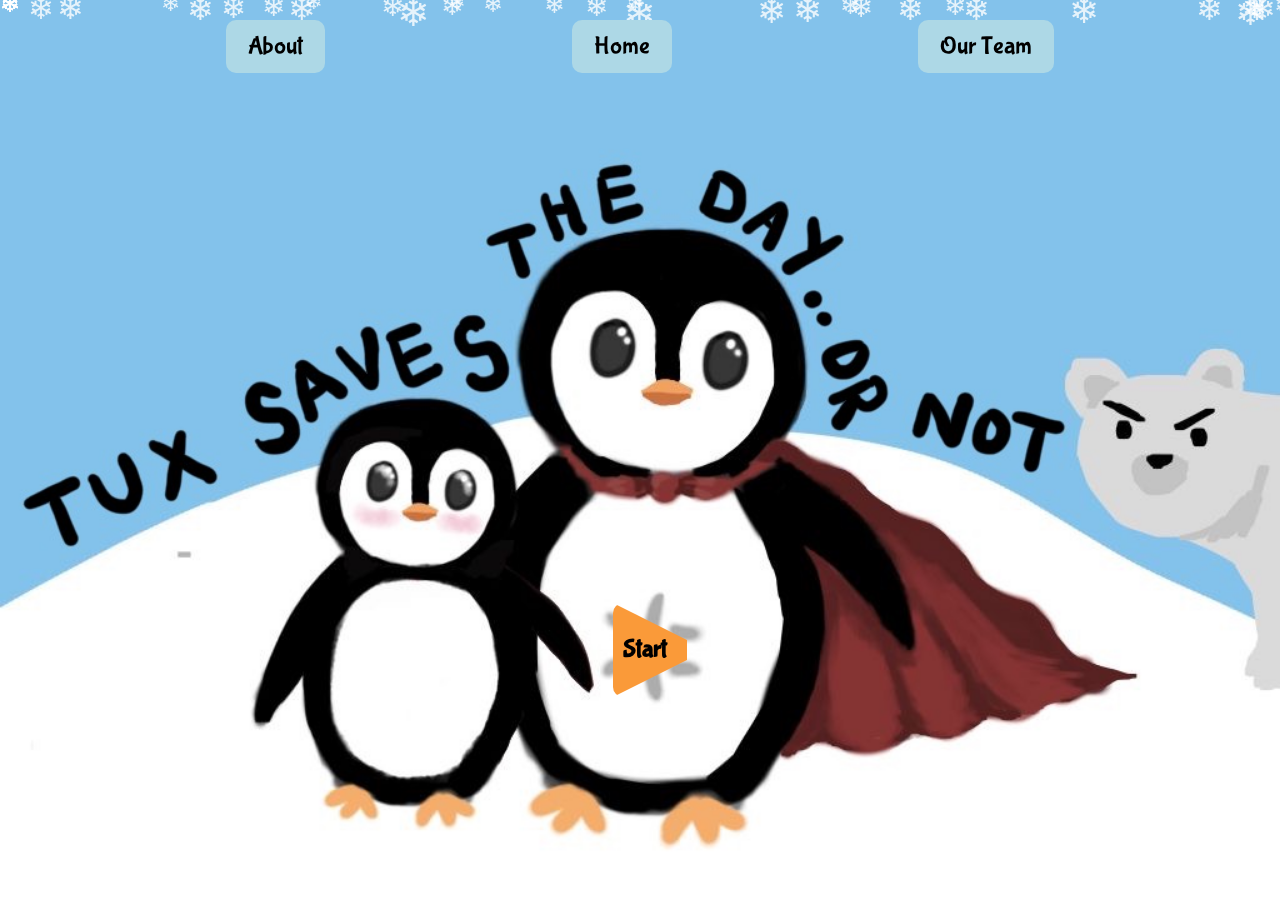
<file: index.html>
<!DOCTYPE html>
<html lang="en">
<head>
    <meta charset="UTF-8">
    <meta name="viewport" content="width=device-width, initial-scale=1.0">
    <title>Comic Start Page</title>
    <link rel="stylesheet" href="styles.css">
    <link href='https://fonts.googleapis.com/css?family=Bubblegum Sans' rel='stylesheet'>
</head>
<body class="index-body">
    <div class="snowflakes">
        <div class="snowflake">❄</div>
        <div class="snowflake">❄</div>
        <div class="snowflake">❄</div>
        <div class="snowflake">❄</div>
        <div class="snowflake">❄</div>
        <div class="snowflake">❄</div>
        <div class="snowflake">❄</div>
    </div>

    <div class="top-buttons">
        <button onclick="location.href='about.html'">About</button>
        <button onclick="location.href='index.html'">Home</button>
        <button onclick="location.href='teams.html'">Our Team</button>
    </div>
    <div class="start-button-container">
        <button class="start-button" onclick="location.href='start.html'"></button>
        <h2 class="start-text">Start</h2>
    </div>
    
    <audio id="button-click" src="audio/button.mp3"></audio>
    
    <script src="script.js"></script>

</body>
</html>
</file>
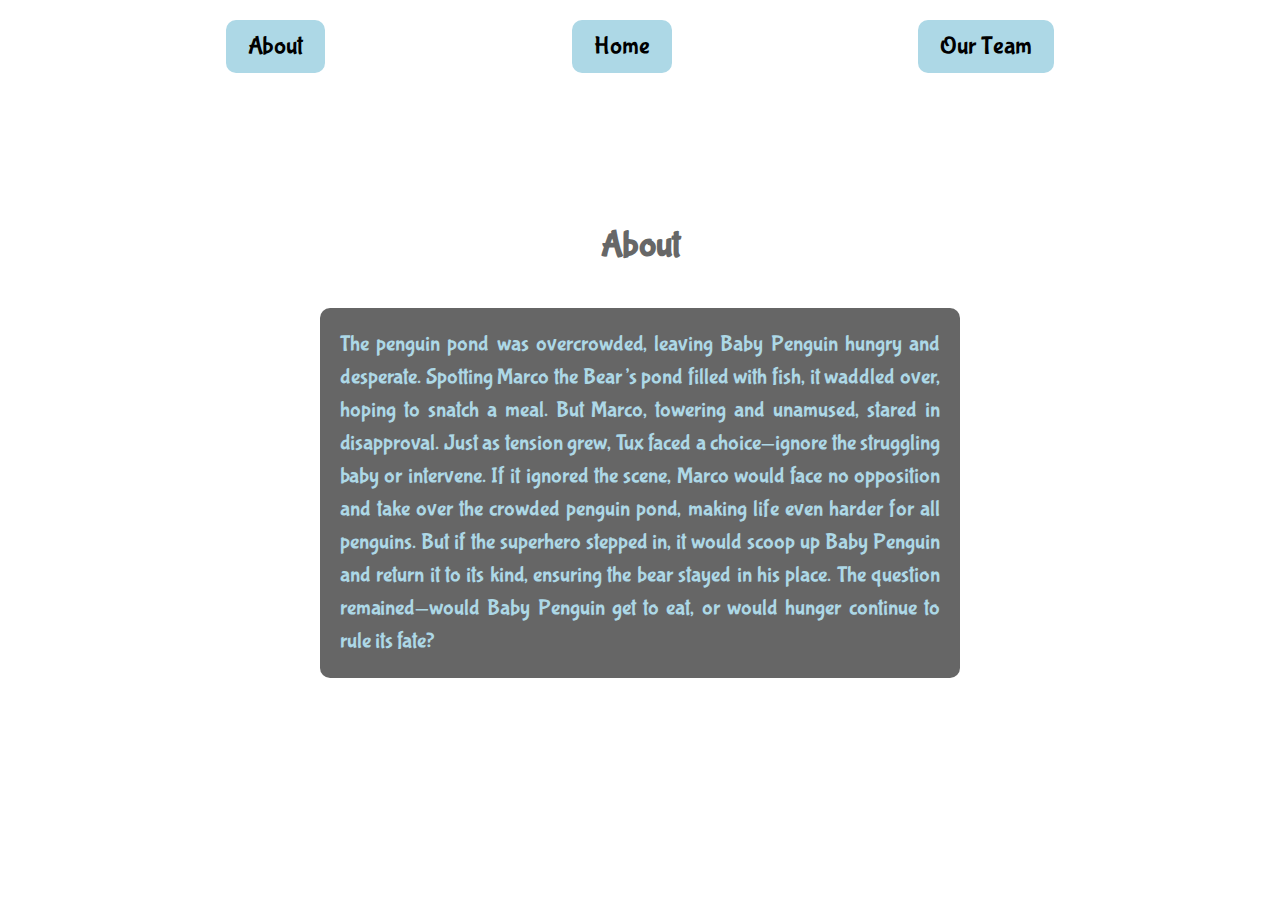
<file: about.html>
<!DOCTYPE html>
<html lang="en">
<head>
    <meta charset="UTF-8">
    <meta name="viewport" content="width=device-width, initial-scale=1.0">
    <title>About</title>
    <link rel="stylesheet" href="styles.css">
    <link href='https://fonts.googleapis.com/css?family=Bubblegum Sans' rel='stylesheet'>
</head>
<body>
    <div class="top-buttons">
        <button onclick="location.href='about.html'">About</button>
        <button onclick="location.href='index.html'">Home</button>
        <button onclick="location.href='teams.html'">Our Team</button>
    </div>
    <h1>About</h1>
    <p class="about-text">The penguin pond was overcrowded, leaving Baby Penguin hungry and desperate. Spotting Marco the Bear’s pond filled with fish, it waddled over, hoping to snatch a meal. But Marco, towering and unamused, stared in disapproval. Just as tension grew, Tux faced a choice—ignore the struggling baby or intervene. If it ignored the scene, Marco would face no opposition and take over the crowded penguin pond, making life even harder for all penguins. But if the superhero stepped in, it would scoop up Baby Penguin and return it to its kind, ensuring the bear stayed in his place. The question remained—would Baby Penguin get to eat, or would hunger continue to rule its fate?</p>



    
</body>
</html>
</file>
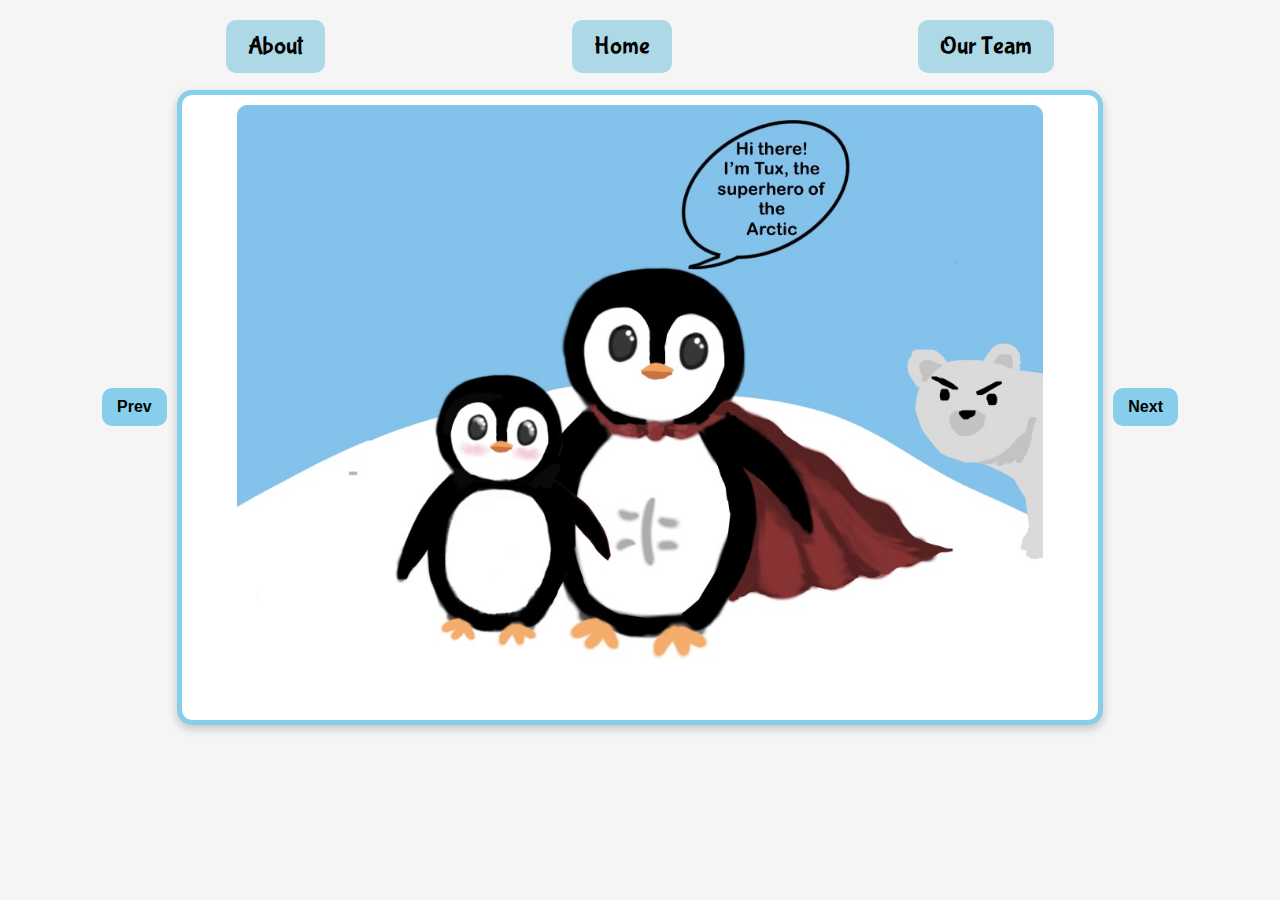
<file: start.html>
<!DOCTYPE html>
<html lang="en">
<head>
    <meta charset="UTF-8">
    <meta name="viewport" content="width=device-width, initial-scale=1.0">
    <link rel="stylesheet" href="startStyles.css">
    <link href='https://fonts.googleapis.com/css?family=Bubblegum Sans' rel='stylesheet'>
</head>
<body class="panels">
    
    <!-- Top Navigation -->
    <div class="top-buttons">
        <button onclick="location.href='about.html'">About</button>
        <button onclick="location.href='index.html'">Home</button>
        <button onclick="location.href='teams.html'">Our Team</button>
    </div>

    <!-- Comic Panel with Side Navigation -->
    <div class="comic-container">
        <button id="prev-btn" class="left-button" onclick="prevPanel()" disabled>Prev</button>
        <img id="comic-panel" src="panels/1a.jpg" alt="Comic Panel">
        <button id="next-btn" class="right-button" onclick="nextPanel()">Next</button>
    </div>

    <!-- Dialogue Overlay (Hidden Initially) -->
    <div id="dialogue-overlay" class="dialogue-overlay">
        <p>What will Tux do now?</p>
        <div class="choice-buttons">
            <button class="choice-btn" onclick="choosePath('A')">Ignore baby pebbles</button>
            <button class="choice-btn" onclick="choosePath('B')">Help baby pebbles</button>
        </div>
    </div>

    <!-- audio -->
    <audio id="background-music" src="audio/snowstorm.mp3" loop autoplay></audio>
    <audio id="sound-effect1" src="audio/Yay.mp3"></audio>
    <audio id="sound-effect2" src="audio/boo.mp3"></audio>
    <audio id="button-click" src="audio/button.mp3"></audio>

    <!-- JavaScript File -->
    <script src="script.js"></script>

</body>
</html>
</file>
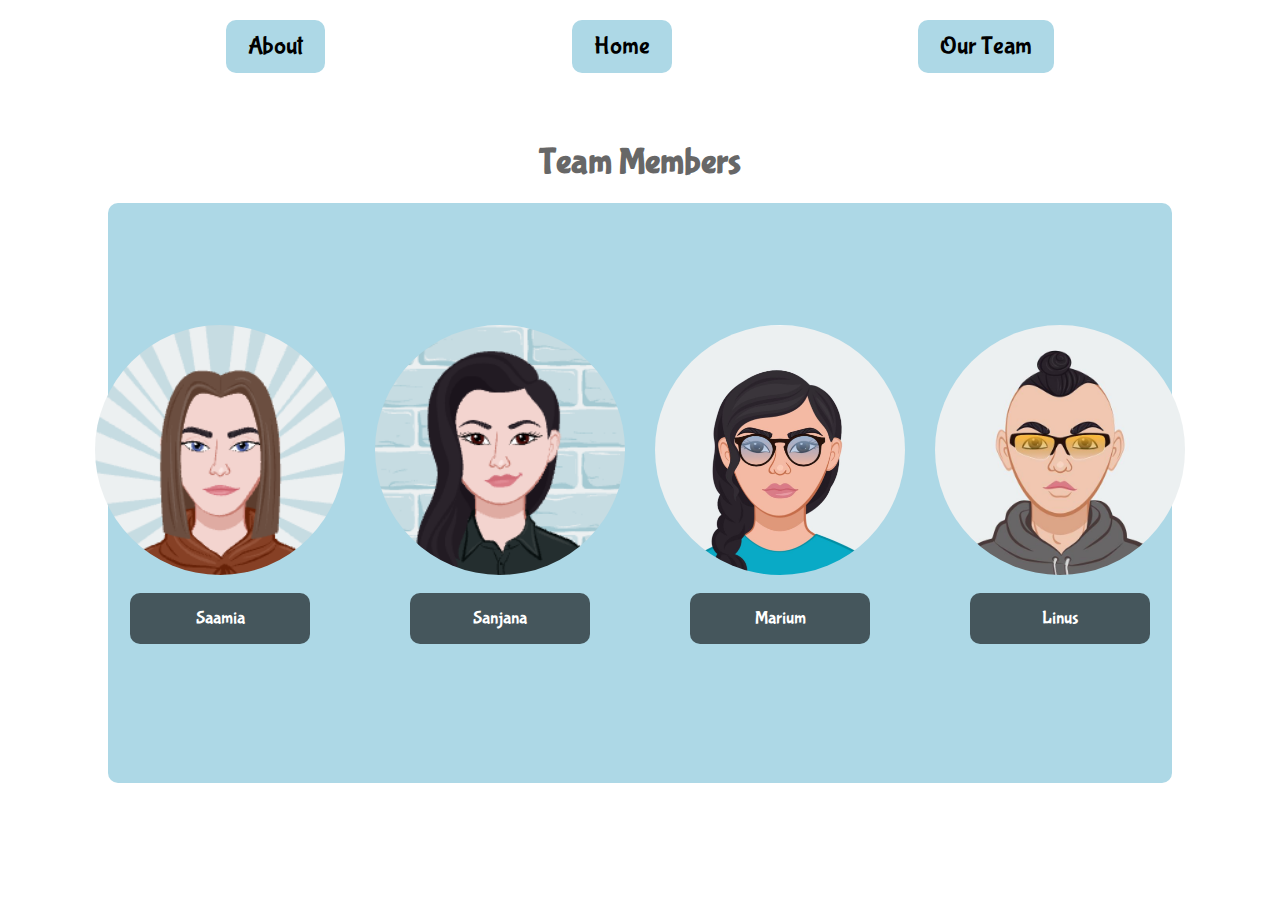
<file: teams.html>
<!DOCTYPE html>
<html lang="en">
<head>
    <meta charset="UTF-8">
    <meta name="viewport" content="width=device-width, initial-scale=1.0">
    <title>About</title>
    <link rel="stylesheet" href="styles.css">
    <link href='https://fonts.googleapis.com/css?family=Bubblegum Sans' rel='stylesheet'>
</head>
<body>
    <div class="top-buttons">
        <button onclick="location.href='about.html'">About</button>
        <button onclick="location.href='index.html'">Home</button>
        <button onclick="location.href='teams.html'">Our Team</button>
    </div>
    <h1>Team Members</h1>
    <div class="team-container">
        <div class="team-member">
            <img src="team_pics/saamia.png" alt="Saamia">
            <p>Saamia</p>
        </div>
        <div class="team-member">
            <img src="team_pics/sanjana.png" alt="Sanjana">
            <p>Sanjana</p>
        </div>
        <div class="team-member">
            <img src="team_pics/marium.jpeg" alt="Marium">
            <p>Marium</p>
        </div>
        <div class="team-member">
            <img src="team_pics/linus.jpeg" alt="Linus">
            <p>Linus</p>
        </div>
    </div>

</body>
</html>
</file>
<file: styles.css>
body {
    margin: 0;
    padding: 0;
    height: 100vh;
    display: flex;
    flex-direction: column;
    align-items: center;
    justify-content: center;
    position: relative;
    font-family: 'Bubblegum Sans'
}
.index-body {
    background: url('Intro_bg.jpg') no-repeat center center/cover;
}
h1 {
    font-size: 36px;
    color: rgba(0, 0, 0, 0.6);
    margin-bottom: 20px;
}
p {
    width: 60%;
    font-size: 18px;
    color: white;
    background: rgba(0, 0, 0, 0.6);
    padding: 15px;
    border-radius: 10px;
}
.top-buttons {
    position: absolute;
    top: 20px;
    width: 100%;
    display: flex;
    justify-content: space-evenly;
    gap: 20px;
}
.top-buttons button{
    font-family: 'Bubblegum Sans', cursive; 
    font-size: 25px;

}
button {
    padding: 10px 20px;
    font-size: 16px;
    border-radius: 10px;
    border: 2px solid transparent;
    cursor: pointer;
    background-color: lightblue;
    color: black;
}
.start-button-container {
    position: relative;
    display: inline-block;
}
.start-text{
    position: absolute;
    top: 86%;
    left: 53%;
    color: black;
    font-size: 25px;
    text-align: center;
    pointer-events: none; 
    transform: translate(-50%, -50%);
}
.start-button {
    margin-left: 60px;
    margin-top: 400px;
    border-style: solid;
    box-sizing: border-box;
    width: 74px;
    height: 74px;
    border-width: 37px 0px 37px 74px;
    border-color: transparent transparent transparent #fa9a39;
    background-color: transparent;
}
.start-button:hover {
    background-color: transparent;
    color: black;
    margin-left: 60px;
    margin-top: 400px;
    border-style: solid;
    box-sizing: border-box;
    width: 80px;
    height: 74px;
    border-width: 37px 0px 37px 74px;
    border-color: transparent transparent transparent #f58311;
}
button:hover {
    background-color: rgba(255, 255, 255, 0.7);
    color: black;
    border-style: solid;
    box-sizing: border-box;
}
.about-text {
    color: lightblue;
    font-size: 22px;
    line-height: 1.5;
    text-align: justify;
    max-width: 600px;
    height: auto;
    padding: 20px;
    border-radius: 10px;
}
.team-container {
    height: 60%;
    width: 80%;
    display: flex;
    align-items: center;
    justify-content: center;
    gap: 30px;
    background: lightblue;
    padding: 20px;
    border-radius: 10px;
    color: white;
}
.team-member {
    display: flex;
    flex-direction: column; 
    text-align: center;
    align-items: center;
    justify-content: center;
}
.team-member img {
    width: 250px;
    height: 250px;
    border-radius: 50%;
}
.navigation-buttons {
    position: absolute;
    width: 100%;
    display: flex;
    justify-content: space-between;
}
.navigation-buttons button{
    font-family: 'Bubblegum Sans', cursive; 
    font-size: 18px;
}
.navigation-buttons .left-button {
    margin-left: 50px;
}
.navigation-buttons .right-button {
    margin-right: 50px;
}

.snowflakes {
    position: fixed;
    top: 0;
    left: 0;
    width: 100%;
    height: 100%;
    pointer-events: none; /* Prevents interaction with snowflakes */
    overflow: hidden;
}

.snowflake {
    position: absolute;
    top: -10px;
    font-size: 24px; /* Adjust size */
    color: white; /* Snowflake color */
    animation: fall linear infinite;
    opacity: 0.8;
}

@keyframes fall {
    0% {
        transform: translateY(-10px);
        opacity: 1;
    }
    100% {
        transform: translateY(100vh);
        opacity: 0;
    }
}
</file>
<file: startStyles.css>
body {
    margin: 0;
    padding: 0;
    height: 100vh;
    display: flex;
    flex-direction: column;
    align-items: center;
    justify-content: flex-start;
    font-family: 'Bubblegum Sans', cursive;
    background-color: #f5f5f5;
}
h1 {
    font-size: 36px;
    color: rgba(0, 0, 0, 0.6);
    margin-bottom: 20px;
}
p {
    width: 60%;
    font-size: 18px;
    color: white;
    background: rgba(0, 0, 0, 0.6);
    padding: 15px;
    border-radius: 10px;
}
.top-buttons {
    position: absolute;
    top: 20px;
    width: 100%;
    display: flex;
    justify-content: space-evenly;
    gap: 20px;
}
.top-buttons button{
    font-family: 'Bubblegum Sans', cursive; 
    font-size: 25px;

}
button {
    padding: 10px 20px;
    font-size: 16px;
    border-radius: 10px;
    border: 2px solid transparent;
    cursor: pointer;
    background-color: lightblue;
    color: black;
}
.start-button-container {
    position: relative;
    display: inline-block;
}
.start-text{
    position: absolute;
    top: 86%;
    left: 53%;
    color: black;
    font-size: 25px;
    text-align: center;
    pointer-events: none; 
    transform: translate(-50%, -50%);
}

.navigation-buttons {
    position: absolute;
    width: 100%;
    display: flex;
    justify-content: space-between;
}
.navigation-buttons button{
    font-family: 'Bubblegum Sans', cursive; 
    font-size: 18px;
}
.navigation-buttons .left-button {
    margin-left: 50px;
}
.navigation-buttons .right-button {
    margin-right: 50px;
}

.comic-container {
    display: flex;
    justify-content: center;
    align-items: center;
    margin-top: 90px; /* 🔹 Ensures it's below nav */
    max-width: 70%;
    height: auto;
    background-color: white;
    border: 5px solid #87CEEB;
    border-radius: 15px;
    padding: 10px;
    box-shadow: 0px 4px 10px rgba(0, 0, 0, 0.2);
    position: relative;
}

/* 🌟 Ensure the Comic Image Fits */
#comic-panel {
    width: 90%;
    height: auto;
    border-radius: 10px;
}

/* 🌟 Fix Position of Navigation Buttons */
.left-button, .right-button {
    background-color: #87CEEB;
    border: none;
    padding: 10px 15px;
    border-radius: 10px;
    font-size: 16px;
    font-weight: bold;
    cursor: pointer;
    position: absolute;
    top: 50%;
    transform: translateY(-50%);
}

/* 🌟 Position Buttons Outside the Comic Box */
.left-button {
    left: -80px; /* 🔹 Adjusted for proper spacing */
}
.right-button {
    right: -80px; /* 🔹 Adjusted for proper spacing */
}

/* 🌟 Dialogue Box Overlay (Appears on Panel 5) */
.dialogue-overlay {
    position: fixed;
    top: 50%;
    left: 50%;
    transform: translate(-50%, -50%);
    width: 50%;
    background: rgba(255, 255, 255, 0.95);
    padding: 20px;
    border: 5px solid #87CEEB;
    border-radius: 15px;
    text-align: center;
    box-shadow: 0px 4px 10px rgba(0, 0, 0, 0.3);
    display: none;
    
}

/* 🌟 Style for Choice Buttons */
.choice-buttons {
    display: flex;
    justify-content: space-evenly;
    margin-top: 20px;
}

.choice-btn {
    background-color: #87CEEB;
    border: none;
    padding: 12px 20px;
    font-size: 18px;
    font-weight: bold;
    border-radius: 10px;
    cursor: pointer;
    transition: background-color 0.2s;
}
.choice-btn:hover {
    background-color: #5fa8d3;
}

/* 🌟 Fix Centering for Dialogue Box */
.dialogue-overlay p {
    text-align: center; /* Centers text inside */
    font-size: 20px;
    font-weight: bold;
    background: rgba(0, 0, 0, 0.6);
    color: white;
    padding: 10px 20px;
    border-radius: 10px;
    margin: 0 auto; /* Ensures it remains centered */
    display: block;
    width: fit-content;
}
</file>
